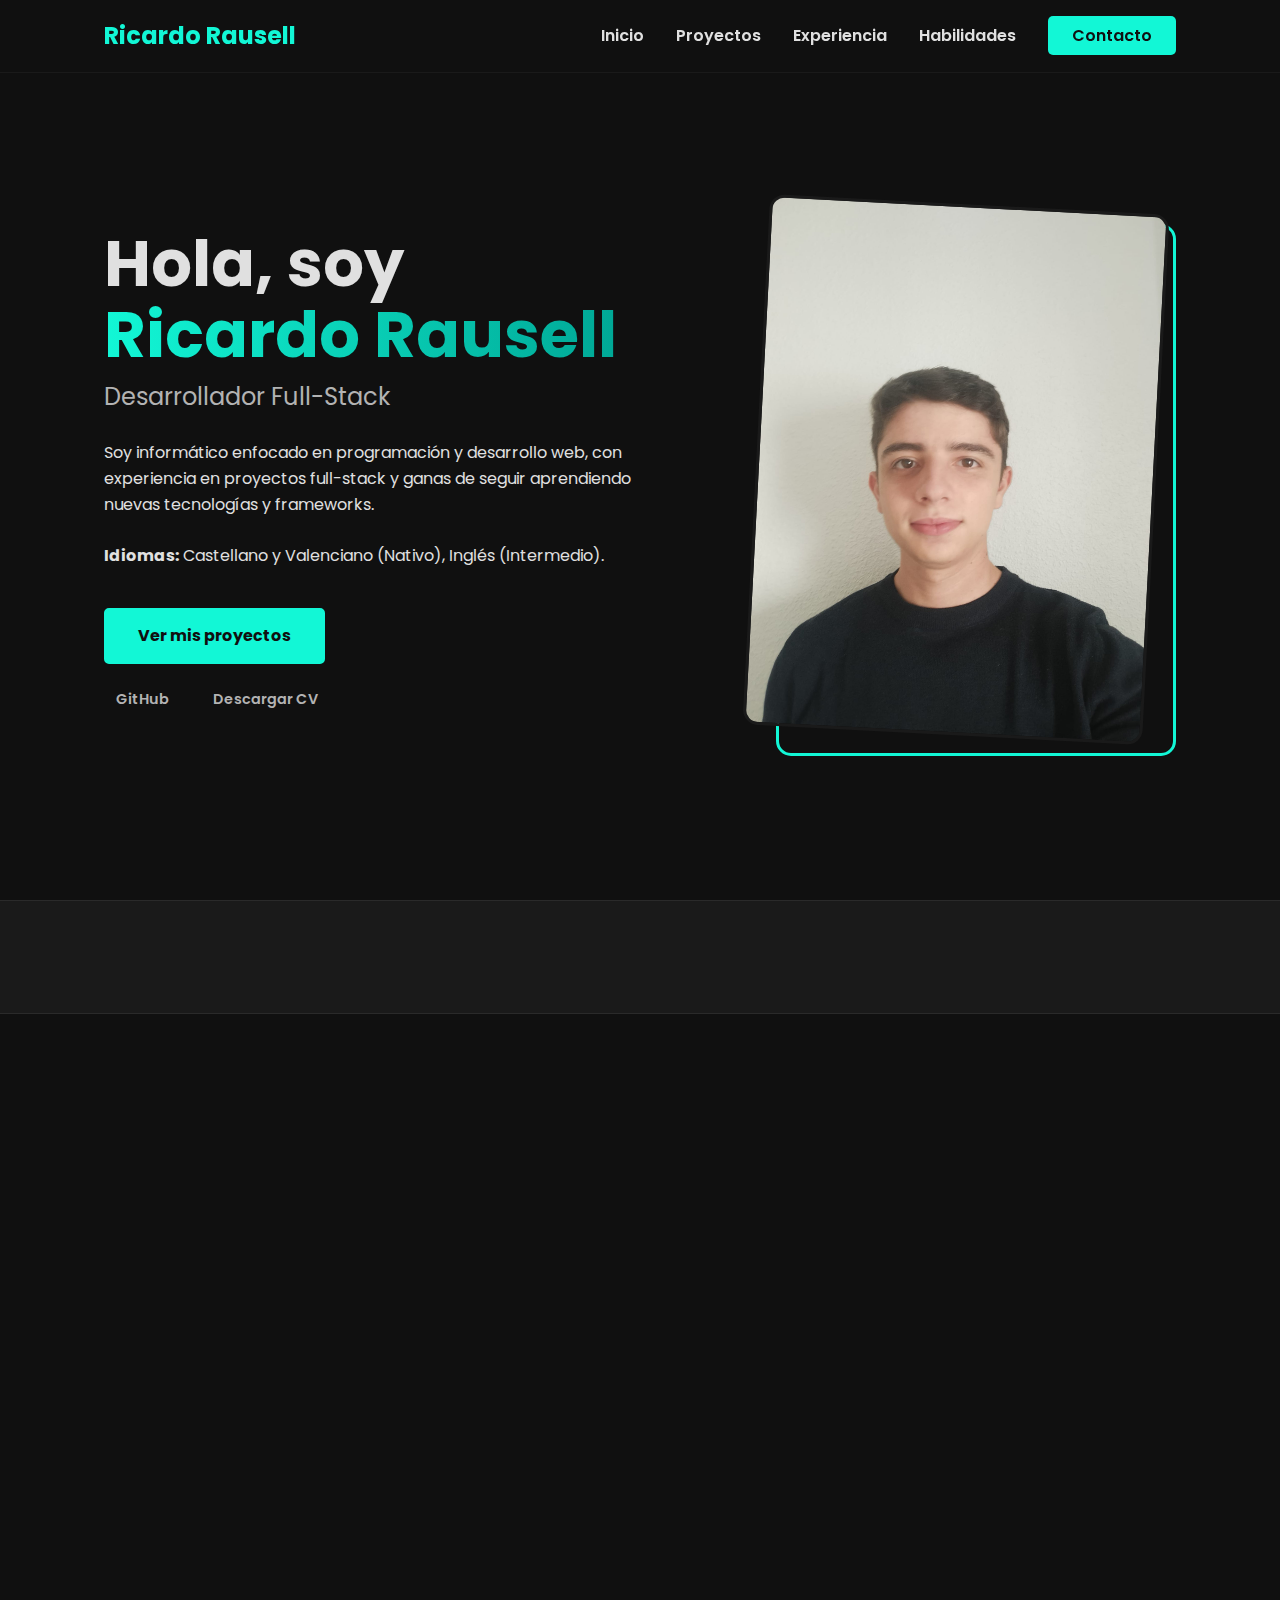
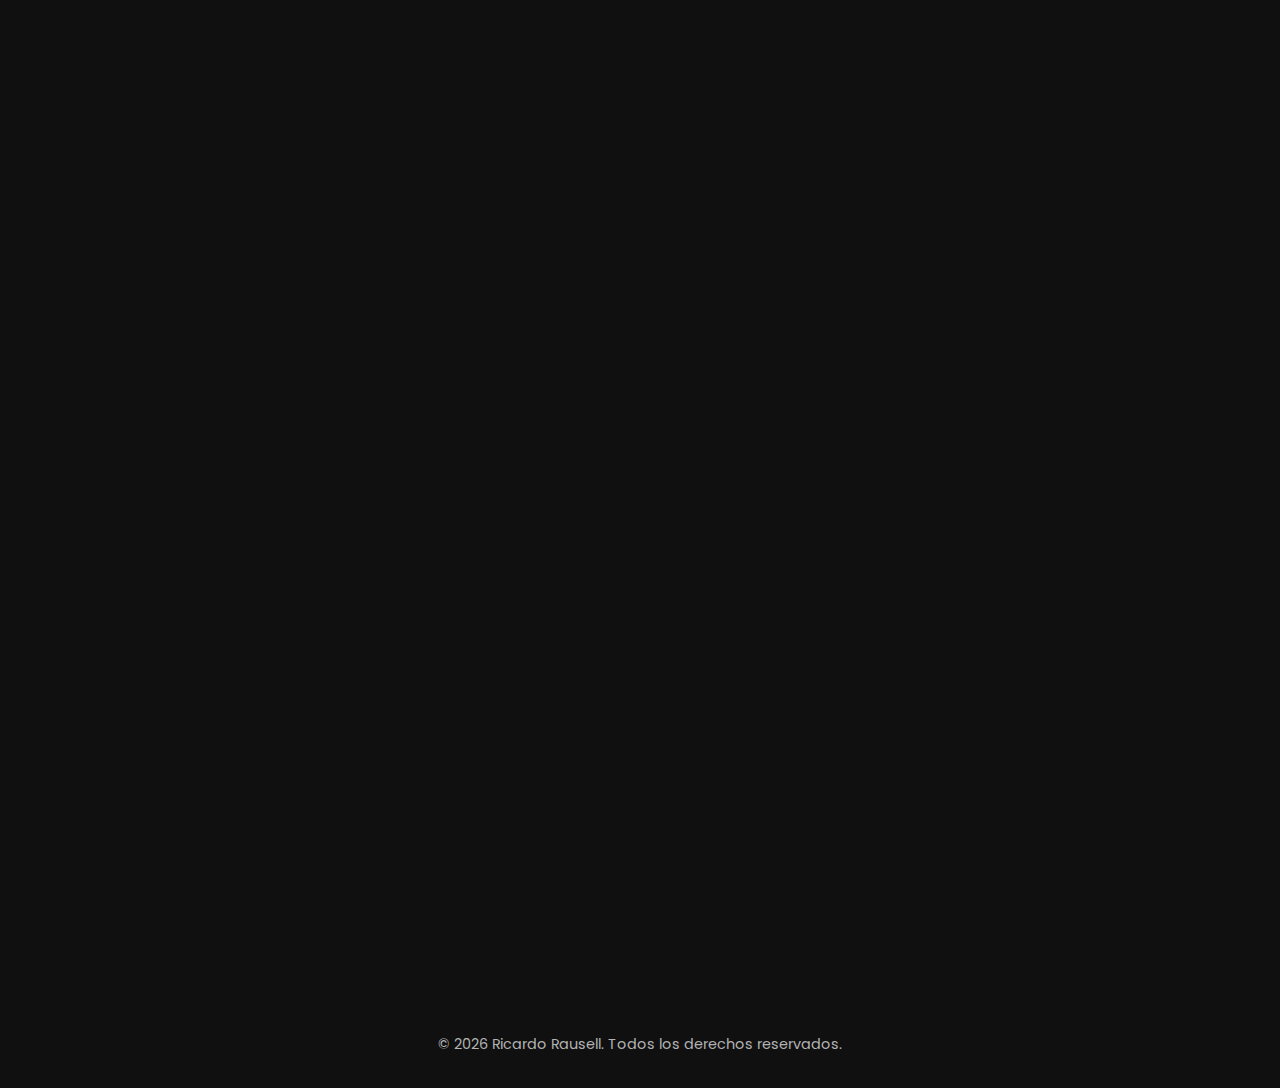
<file: docs/index.html>
<!DOCTYPE html>
<html lang="es">
<head>
    <meta charset="UTF-8">
    <meta name="viewport" content="width=device-width, initial-scale=1.0">
    <title>Ricardo Rausell - Desarrollador Web</title>
    
    <!-- Estilos CSS -->
    <link rel="stylesheet" href="style.css">
    
    <!-- Google Fonts (Poppins) -->
    <link rel="preconnect" href="https://fonts.googleapis.com">
    <link rel="preconnect" href="https://fonts.gstatic.com" crossorigin>
    <link href="https://fonts.googleapis.com/css2?family=Poppins:wght@300;400;600;700&display=swap" rel="stylesheet">
    
    <!-- Font Awesome (para iconos) -->
    <link rel="stylesheet" href="https://cdnjs.cloudflare.com/ajax/libs/font-awesome/6.4.2/css/all.min.css" integrity="sha512-z3gLpd7yknf1YoNbCzqRKc4qyor8gaKU1qmn+CShxbuBusANI9QpRohGBreCFkKxLhei6S9CQXFEbbKuqLg0DA==" crossorigin="anonymous" referrerpolicy="no-referrer" />
</head>
<body>

    <!-- ==================== HEADER / NAVEGACIÓN ==================== -->
    <header class="header">
        <nav class="nav container">
            <a href="#" class="nav-logo">Ricardo Rausell</a>
            <div class="nav-menu">
                <ul class="nav-list">
                    <li class="nav-item"><a href="#inicio" class="nav-link">Inicio</a></li>
                    <li class="nav-item"><a href="#proyectos" class="nav-link">Proyectos</a></li>
                    <li class="nav-item"><a href="#experiencia" class="nav-link">Experiencia</a></li>
                    <li class="nav-item"><a href="#habilidades" class="nav-link">Habilidades</a></li>
                    <li class="nav-item"><a href="#contacto" class="nav-link nav-link-button">Contacto</a></li>
                </ul>
            </div>
            <div class="nav-toggle"><i class="fas fa-bars"></i></div>
        </nav>
    </header>

    <main>
        <!-- ==================== INICIO / SOBRE MÍ (SECCIÓN UNIFICADA) ==================== -->
        <section id="inicio" class="hero-about section">
            <div class="hero-about-container container">
                <!-- Columna de Texto -->
                <div class="hero-about-text">
                    <h1 class="hero-about-title">Hola, soy <span class="hero-about-name">Ricardo Rausell</span></h1>
                    <p class="hero-about-subtitle">Desarrollador Full-Stack</p>
                    <p class="hero-about-description">
                        Soy informático enfocado en programación y desarrollo web, con experiencia en proyectos full-stack y ganas de seguir aprendiendo nuevas tecnologías y frameworks.
                        <br><br>
                        <strong>Idiomas:</strong> Castellano y Valenciano (Nativo), Inglés (Intermedio).
                    </p>
                    
                    <div class="hero-about-actions">
                        <!-- Nivel 1: Botón Principal -->
                        <a href="#proyectos" class="button">Ver mis proyectos</a>

                        <!-- Nivel 2: Enlaces Secundarios -->
                        <div class="hero-about-secondary-actions">
                            <a href="https://github.com/RichiiiRFC" target="_blank" class="secondary-link">
                                <i class="fab fa-github"></i>
                                <span>GitHub</span>
                            </a>
                            <a href="assets/curriculum.pdf" download="CV_Ricardo_Rausell" class="secondary-link">
                                <i class="fas fa-download"></i>
                                <span>Descargar CV</span>
                            </a>
                        </div>
                    </div>
                </div>

                <!-- Columna de Imagen -->
                <div class="hero-about-image">
                    <img src="assets/perfil.jpeg" alt="Foto de Ricardo Rausell">
                </div>
            </div>
        </section>

        <!-- ==================== MARQUESINA DE TECNOLOGÍAS ==================== -->
        <div class="tech-stack-marquee">
            <div class="tech-stack-marquee-content">
                <i class="fab fa-laravel"></i><i class="fab fa-js"></i><i class="fas fa-database"></i><i class="fab fa-unity"></i><i class="fab fa-java"></i><i class="fab fa-php"></i><i class="fab fa-python"></i><i class="fab fa-html5"></i><i class="fab fa-css3-alt"></i><i class="fab fa-bootstrap"></i><i class="fab fa-git-alt"></i>
                <i class="fab fa-laravel"></i><i class="fab fa-js"></i><i class="fas fa-database"></i><i class="fab fa-unity"></i><i class="fab fa-java"></i><i class="fab fa-php"></i><i class="fab fa-python"></i><i class="fab fa-html5"></i><i class="fab fa-css3-alt"></i><i class="fab fa-bootstrap"></i><i class="fab fa-git-alt"></i>
            </div>
        </div>

        <!-- ==================== PROYECTOS ==================== -->
        <section id="proyectos" class="section">
            <h2 class="section-title">Proyectos Destacados</h2>
            <div class="container project-container">
                <!-- Proyecto 1: Fragora -->
                <div class="project-card">
                    <img src="assets/Fragora_p.png" alt="Captura de pantalla de la tienda online Fragora" class="project-img">
                    <div class="project-data">
                        <h3 class="project-title">Fragora - E-commerce de Perfumería</h3>
                        <p class="project-description">
Desarrollo de una tienda online de perfumes árabes con Laravel. Incluye catálogo de productos, sistema de registro e inicio de sesión, carrito de compra, gestión de pedidos y panel de administración para controlar usuarios, productos y ventas.
</p>

                        <div class="project-tags"><span>Laravel</span><span>JavaScript</span><span>MySQL</span></div>
                        <div class="project-links">
                            <!--<a href="https://fragora.eu/" target="_blank" class="project-link">Ver Demo <i class="fas fa-external-link-alt"></i></a>-->
                            <a href="https://github.com/RichiiiRFC/fragora" target="_blank" class="project-link">Código <i class="fab fa-github"></i></a>
                        </div>
                    </div>
                </div>
                <!-- Proyecto 2: SKYFALL RUSH -->
                <div class="project-card">
                    <!-- RECUERDA CAMBIAR ESTA IMAGEN POR UNA DE TU JUEGO -->
                    <img src="assets/skyrush.png" alt="Imagen promocional del juego SKYFALL RUSH" class="project-img">
                    <div class="project-data">
                        <h3 class="project-title">SKYFALL RUSH</h3>
                        <p class="project-description">
Endless runner vertical desarrollado en Unity, donde el jugador debe esquivar espadas y recolectar monedas mientras cae sin fin. El objetivo es sobrevivir el mayor tiempo posible y lograr la máxima puntuación.
</p>

                        <div class="project-tags"><span>Unity</span><span>C#</span></div>
                        <div class="project-links">
                            <!-- RECUERDA CAMBIAR ESTOS ENLACES -->
                            <a href="#" target="_blank" class="project-link">Código <i class="fab fa-github"></i></a>
                        </div>
                    </div>
                </div>
            </div>
        </section>
        
        <!-- ==================== EXPERIENCIA Y EDUCACIÓN ==================== -->
        <section id="experiencia" class="section">
    <h2 class="section-title">Experiencia y Educación</h2>
    <div class="container timeline-container">
        <div class="timeline">
            <h3 class="timeline-title">Experiencia Laboral</h3>

            <div class="timeline-item">
                <h4 class="timeline-item-title">Desarrollador Web (Prácticas)</h4>
                <span class="timeline-item-subtitle">Illusion Studio | Sep 2025 - Ene 2026</span>
                <p class="timeline-item-description">
                    Desarrollo de proyectos web para clientes utilizando PHP (Phalcon), Metronic y JavaScript.
                    Implementación de backend y frontend, incluyendo APIs para integración con aplicaciones móviles.
                </p>
            </div>

            <div class="timeline-item">
                <h4 class="timeline-item-title">Desarrollador Web (Prácticas)</h4>
                <span class="timeline-item-subtitle">Sagajean | Mar 2024 - Jun 2024</span>
                <p class="timeline-item-description">
                    Desarrollo de aplicaciones web utilizando PHP y jQuery.
                </p>
            </div>

            <div class="timeline-item">
                <h4 class="timeline-item-title">Gestor Web (Prácticas)</h4>
                <span class="timeline-item-subtitle">Siscopel | Mar 2022 - Jun 2022</span>
                <p class="timeline-item-description">
                    Diseño gráfico y creación de banners y logos.
                    Gestión y actualización de contenido web.
                </p>
            </div>
        </div>

        <div class="timeline">
            <h3 class="timeline-title">Datos Académicos</h3>

            <div class="timeline-item">
                <h4 class="timeline-item-title">CFGS Desarrollo de Aplicaciones Multiplataforma</h4>
                <span class="timeline-item-subtitle">IES Salvador Gadea | 2024 - Actualidad</span>
            </div>

            <div class="timeline-item">
                <h4 class="timeline-item-title">CFGS Desarrollo de Aplicaciones Web</h4>
                <span class="timeline-item-subtitle">IES Salvador Gadea | 2022 - 2024</span>
            </div>

            <div class="timeline-item">
                <h4 class="timeline-item-title">CFGM Sistemas Microinformáticos y Redes</h4>
                <span class="timeline-item-subtitle">IES Salvador Gadea | 2020 - 2022</span>
            </div>

            <div class="timeline-item">
                <h4 class="timeline-item-title">Educación Secundaria Obligatoria</h4>
                <span class="timeline-item-subtitle">IES Ramón Muntaner | 2015 - 2020</span>
            </div>
        </div>
    </div>
</section>


        <!-- ==================== HABILIDADES ==================== -->
        <section id="habilidades" class="section">
    <h2 class="section-title">Habilidades Técnicas</h2>
    <div class="container skills-container">

        <div class="skills-category">
            <h3>Lenguajes</h3>
            <div class="skills-list">
                <span><i class="fab fa-java"></i> Java</span>
                <span><i class="fab fa-js"></i> JavaScript</span>
                <span><i class="fab fa-php"></i> PHP</span>
                <span><i class="fab fa-python"></i> Python</span>
                <span><i class="fab fa-android"></i> Kotlin</span>
                <span><i class="fas fa-code"></i> Dart</span>
                <span><i class="fab fa-unity"></i> C# (Unity)</span>
            </div>
        </div>

        <div class="skills-category">
            <h3>Web / Frameworks</h3>
            <div class="skills-list">
                <span><i class="fab fa-html5"></i> HTML</span>
                <span><i class="fab fa-css3-alt"></i> CSS</span>
                <span><i class="fab fa-bootstrap"></i> Bootstrap</span>
                <span><i class="fas fa-layer-group"></i> Metronic</span>
                <span><i class="fab fa-js"></i> jQuery</span>
                <span><i class="fab fa-react"></i> React</span>
                <span><i class="fas fa-mobile-alt"></i> Flutter</span>
                <span><i class="fab fa-php"></i> PHP (MVC, Phalcon, Laravel, Symfony)</span>
            </div>
        </div>

        <div class="skills-category">
            <h3>Bases de Datos</h3>
            <div class="skills-list">
                <span><i class="fas fa-database"></i> MySQL</span>
                <span><i class="fas fa-database"></i> SQL</span>
                <span><i class="fas fa-database"></i> phpMyAdmin</span>
            </div>
        </div>

        <div class="skills-category">
            <h3>Herramientas y Entornos</h3>
            <div class="skills-list">
                <span><i class="fab fa-git-alt"></i> Git / GitHub</span>
                <span><i class="fab fa-bitbucket"></i> Bitbucket</span>
                <span><i class="fas fa-code"></i> Visual Studio</span>
                <span><i class="fas fa-code"></i> JetBrains IDEs</span>
                <span><i class="fab fa-docker"></i> Docker</span>
                <span><i class="fas fa-cogs"></i> Odoo</span>
                <span><i class="fab fa-unity"></i> Unity</span>
            </div>
        </div>

        <div class="skills-category">
            <h3>Sistemas</h3>
            <div class="skills-list">
                <span><i class="fab fa-windows"></i> Windows</span>
                <span><i class="fab fa-linux"></i> Linux</span>
                <span><i class="fas fa-network-wired"></i> Redes</span>
                <span><i class="fas fa-desktop"></i> Hardware / Software</span>
            </div>
        </div>

    </div>
</section>

        <!-- ==================== CONTACTO ==================== -->
        <section id="contacto" class="section contact-section">
            <div class="container">
                <h2 class="section-title">Contacto</h2>
                <p class="contact-description">Actualmente tengo disponibilidad total y estoy abierto a nuevas oportunidades laborales. Si tienes un proyecto en mente o quieres conectar, ¡no dudes en contactarme!</p>
                <a href="mailto:ricardoinfo6@gmail.com" class="button">Envíame un correo <i class="fas fa-paper-plane"></i></a>
            </div>
        </section>
    </main>

    <!-- ==================== FOOTER ==================== -->
    <footer class="footer">
        <div class="container footer-container">
            <p class="footer-copy">© 2026 Ricardo Rausell. Todos los derechos reservados.</p>
        </div>
    </footer>
    
    <script src="script.js"></script>
</body>
</html>
</file>
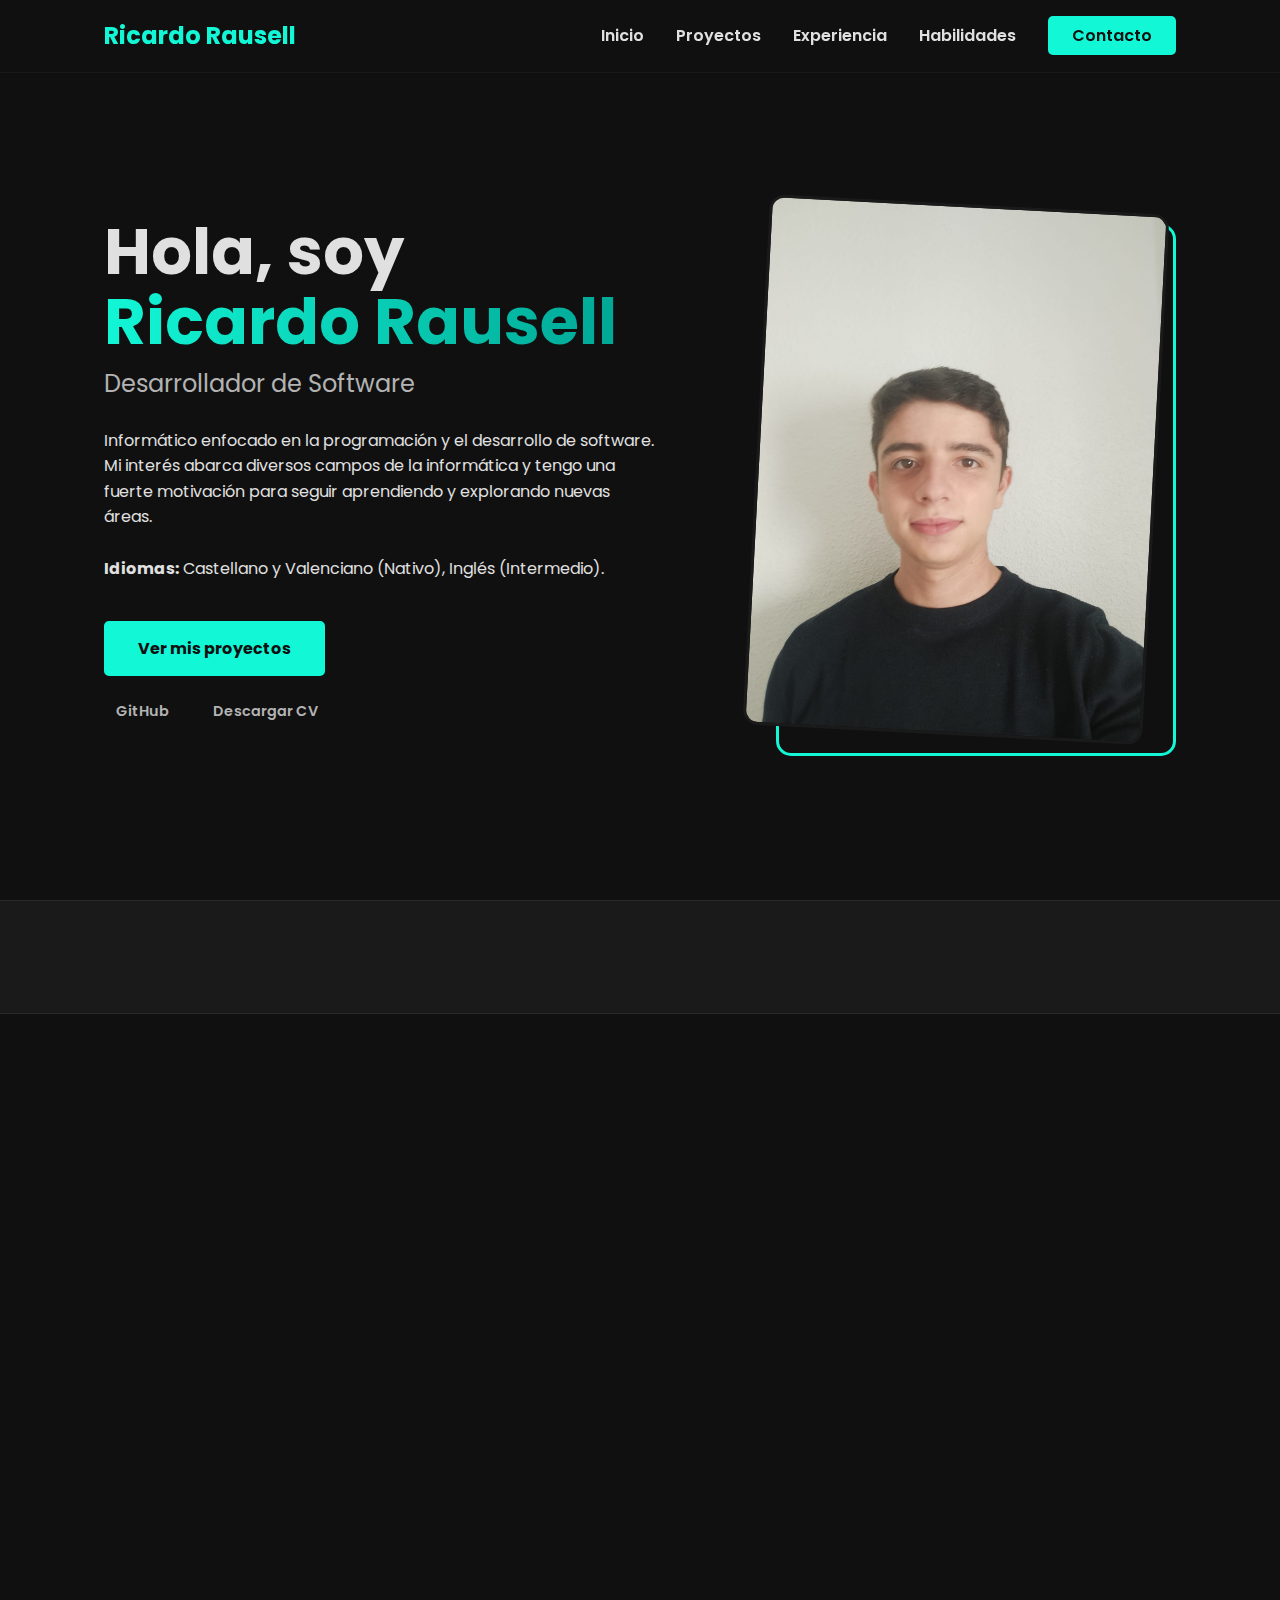
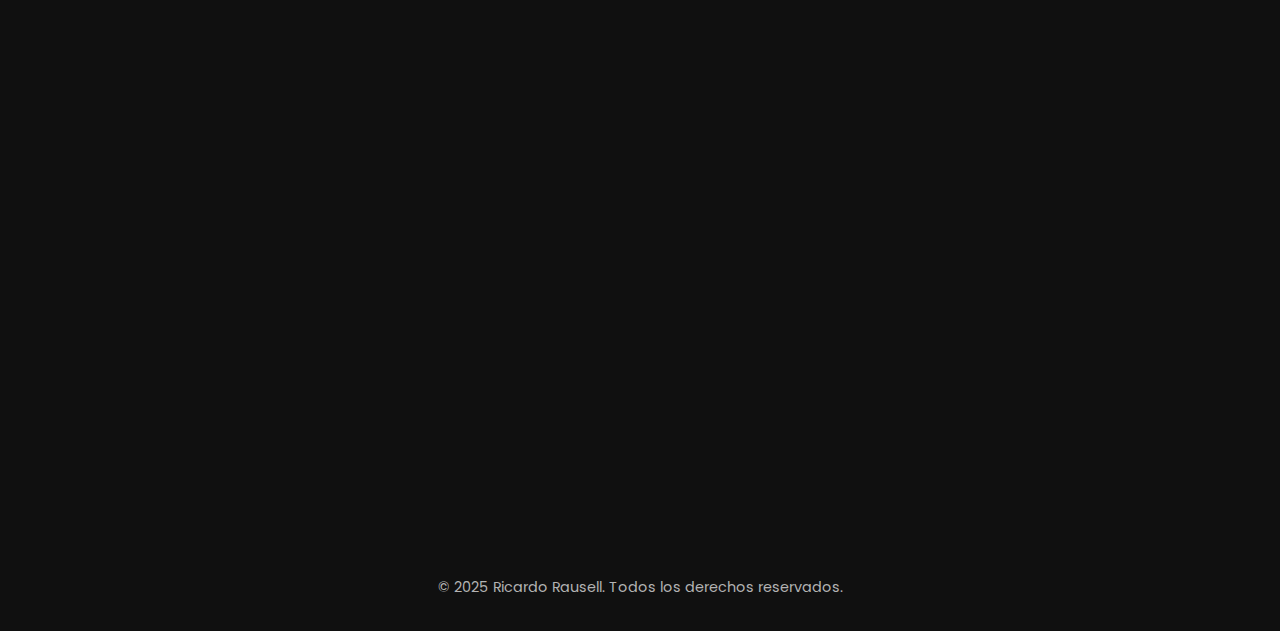
<file: portfolio/index.html>
<!DOCTYPE html>
<html lang="es">
<head>
    <meta charset="UTF-8">
    <meta name="viewport" content="width=device-width, initial-scale=1.0">
    <title>Ricardo Rausell - Desarrollador Web</title>
    
    <!-- Estilos CSS -->
    <link rel="stylesheet" href="style.css">
    
    <!-- Google Fonts (Poppins) -->
    <link rel="preconnect" href="https://fonts.googleapis.com">
    <link rel="preconnect" href="https://fonts.gstatic.com" crossorigin>
    <link href="https://fonts.googleapis.com/css2?family=Poppins:wght@300;400;600;700&display=swap" rel="stylesheet">
    
    <!-- Font Awesome (para iconos) -->
    <link rel="stylesheet" href="https://cdnjs.cloudflare.com/ajax/libs/font-awesome/6.4.2/css/all.min.css" integrity="sha512-z3gLpd7yknf1YoNbCzqRKc4qyor8gaKU1qmn+CShxbuBusANI9QpRohGBreCFkKxLhei6S9CQXFEbbKuqLg0DA==" crossorigin="anonymous" referrerpolicy="no-referrer" />
</head>
<body>

    <!-- ==================== HEADER / NAVEGACIÓN ==================== -->
    <header class="header">
        <nav class="nav container">
            <a href="#" class="nav-logo">Ricardo Rausell</a>
            <div class="nav-menu">
                <ul class="nav-list">
                    <li class="nav-item"><a href="#inicio" class="nav-link">Inicio</a></li>
                    <li class="nav-item"><a href="#proyectos" class="nav-link">Proyectos</a></li>
                    <li class="nav-item"><a href="#experiencia" class="nav-link">Experiencia</a></li>
                    <li class="nav-item"><a href="#habilidades" class="nav-link">Habilidades</a></li>
                    <li class="nav-item"><a href="#contacto" class="nav-link nav-link-button">Contacto</a></li>
                </ul>
            </div>
            <div class="nav-toggle"><i class="fas fa-bars"></i></div>
        </nav>
    </header>

    <main>
        <!-- ==================== INICIO / SOBRE MÍ (SECCIÓN UNIFICADA) ==================== -->
        <section id="inicio" class="hero-about section">
            <div class="hero-about-container container">
                <!-- Columna de Texto -->
                <div class="hero-about-text">
                    <h1 class="hero-about-title">Hola, soy <span class="hero-about-name">Ricardo Rausell</span></h1>
                    <p class="hero-about-subtitle">Desarrollador de Software</p>
                    <p class="hero-about-description">
                        Informático enfocado en la programación y el desarrollo de software. Mi interés abarca diversos campos de la informática y tengo una fuerte motivación para seguir aprendiendo y explorando nuevas áreas.
                        <br><br>
                        <strong>Idiomas:</strong> Castellano y Valenciano (Nativo), Inglés (Intermedio).
                    </p>
                    
                    <div class="hero-about-actions">
                        <!-- Nivel 1: Botón Principal -->
                        <a href="#proyectos" class="button">Ver mis proyectos</a>

                        <!-- Nivel 2: Enlaces Secundarios -->
                        <div class="hero-about-secondary-actions">
                            <a href="https://github.com/RichiiiRFC" target="_blank" class="secondary-link">
                                <i class="fab fa-github"></i>
                                <span>GitHub</span>
                            </a>
                            <a href="assets/curriculum.pdf" download="CV_Ricardo_Rausell" class="secondary-link">
                                <i class="fas fa-download"></i>
                                <span>Descargar CV</span>
                            </a>
                        </div>
                    </div>
                </div>

                <!-- Columna de Imagen -->
                <div class="hero-about-image">
                    <img src="assets/perfil.jpeg" alt="Foto de Ricardo Rausell">
                </div>
            </div>
        </section>

        <!-- ==================== MARQUESINA DE TECNOLOGÍAS ==================== -->
        <div class="tech-stack-marquee">
            <div class="tech-stack-marquee-content">
                <i class="fab fa-laravel"></i><i class="fab fa-js"></i><i class="fas fa-database"></i><i class="fab fa-unity"></i><i class="fab fa-java"></i><i class="fab fa-php"></i><i class="fab fa-python"></i><i class="fab fa-html5"></i><i class="fab fa-css3-alt"></i><i class="fab fa-bootstrap"></i><i class="fab fa-git-alt"></i>
                <i class="fab fa-laravel"></i><i class="fab fa-js"></i><i class="fas fa-database"></i><i class="fab fa-unity"></i><i class="fab fa-java"></i><i class="fab fa-php"></i><i class="fab fa-python"></i><i class="fab fa-html5"></i><i class="fab fa-css3-alt"></i><i class="fab fa-bootstrap"></i><i class="fab fa-git-alt"></i>
            </div>
        </div>

        <!-- ==================== PROYECTOS ==================== -->
        <section id="proyectos" class="section">
            <h2 class="section-title">Proyectos Destacados</h2>
            <div class="container project-container">
                <!-- Proyecto 1: Fragora -->
                <div class="project-card">
                    <img src="assets/Fragora_p.png" alt="Captura de pantalla de la tienda online Fragora" class="project-img">
                    <div class="project-data">
                        <h3 class="project-title">Fragora - E-commerce de Perfumería</h3>
                        <p class="project-description">
Desarrollo de una tienda online de perfumes árabes con Laravel. Incluye catálogo de productos, sistema de registro e inicio de sesión, carrito de compra, gestión de pedidos y panel de administración para controlar usuarios, productos y ventas.
</p>

                        <div class="project-tags"><span>Laravel</span><span>JavaScript</span><span>MySQL</span></div>
                        <div class="project-links">
                            <a href="http://fragora.eu/" target="_blank" class="project-link">Ver Demo <i class="fas fa-external-link-alt"></i></a>
                            <a href="https://github.com/RichiiiRFC/fragora" target="_blank" class="project-link">Código <i class="fab fa-github"></i></a>
                        </div>
                    </div>
                </div>
                <!-- Proyecto 2: SKYFALL RUSH -->
                <div class="project-card">
                    <!-- RECUERDA CAMBIAR ESTA IMAGEN POR UNA DE TU JUEGO -->
                    <img src="assets/skyrush.png" alt="Imagen promocional del juego SKYFALL RUSH" class="project-img">
                    <div class="project-data">
                        <h3 class="project-title">SKYFALL RUSH</h3>
                        <p class="project-description">
Endless runner vertical desarrollado en Unity, donde el jugador debe esquivar espadas y recolectar monedas mientras cae sin fin. El objetivo es sobrevivir el mayor tiempo posible y lograr la máxima puntuación.
</p>

                        <div class="project-tags"><span>Unity</span><span>C#</span></div>
                        <div class="project-links">
                            <!-- RECUERDA CAMBIAR ESTOS ENLACES -->
                            <a href="#" target="_blank" class="project-link">Código <i class="fab fa-github"></i></a>
                        </div>
                    </div>
                </div>
            </div>
        </section>
        
        <!-- ==================== EXPERIENCIA Y EDUCACIÓN ==================== -->
        <section id="experiencia" class="section">
            <h2 class="section-title">Experiencia y Educación</h2>
            <div class="container timeline-container">
                <div class="timeline">
                    <h3 class="timeline-title">Experiencia Laboral</h3>

                    <div class="timeline-item">
                        <h4 class="timeline-item-title">Desarrollador Web (Prácticas)</h4>
                        <span class="timeline-item-subtitle">Sagajean | Marzo 2024 - Junio 2024</span>
                        <p class="timeline-item-description">
                            Desarrollo de una página web con PHP y jQuery. 
                            Herramientas: Visual Studio, phpMyAdmin.
                        </p>
                    </div>

                    <div class="timeline-item">
                        <h4 class="timeline-item-title">Gestor Web (Prácticas)</h4>
                        <span class="timeline-item-subtitle">Siscopel | Marzo 2022 - Junio 2022</span>
                        <p class="timeline-item-description">
                            Diseño gráfico, creación de banners/logos y gestión de contenido. 
                            Herramientas: Adobe Photoshop, Prestashop, Canva, Microsoft Access.
                        </p>
                    </div>
                </div>
                <div class="timeline">
                    <h3 class="timeline-title">Datos Académicos</h3>
                    <div class="timeline-item">
                        <h4 class="timeline-item-title">CFGS Desarrollo de Aplicaciones Multiplataforma</h4>
                        <span class="timeline-item-subtitle">IES Salvador Gadea | 2024 - Actualidad</span>
                    </div>
                    <div class="timeline-item">
                        <h4 class="timeline-item-title">CFGS Desarrollo de Aplicaciones Web</h4>
                        <span class="timeline-item-subtitle">IES Salvador Gadea | 2022 - 2024</span>
                    </div>
                    <div class="timeline-item">
                        <h4 class="timeline-item-title">CFGM Sistemas Microinformáticos y Redes</h4>
                        <span class="timeline-item-subtitle">IES Salvador Gadea | 2020 - 2022</span>
                    </div>
                     <div class="timeline-item">
                        <h4 class="timeline-item-title">Educación Secundaria Obligatoria</h4>
                        <span class="timeline-item-subtitle">IES Ramón Muntaner | 2015-2020</span>
                    </div>
                </div>
            </div>
        </section>

        <!-- ==================== HABILIDADES ==================== -->
        <section id="habilidades" class="section">
            <h2 class="section-title">Habilidades Técnicas</h2>
            <div class="container skills-container">
                <div class="skills-category">
                    <h3>Lenguajes</h3>
                    <div class="skills-list">
                        <span><i class="fab fa-java"></i> Java</span><span><i class="fab fa-js"></i> JavaScript</span><span><i class="fab fa-php"></i> PHP</span><span><i class="fab fa-python"></i> Python</span><span><i class="fab fa-android"></i> Kotlin</span><span><i class="fab fa-unity"></i> C# (Unity)</span>
                    </div>
                </div>
                <div class="skills-category">
                    <h3>Web y BBDD</h3>
                    <div class="skills-list">
                        <span><i class="fab fa-html5"></i> HTML</span><span><i class="fab fa-css3-alt"></i> CSS</span><span><i class="fab fa-bootstrap"></i> Bootstrap</span><span><i class="fab fa-js"></i> jQuery</span><span><i class="fab fa-wordpress"></i> CMS</span><span><i class="fas fa-database"></i> MySQL</span>
                    </div>
                </div>
                <div class="skills-category">
                    <h3>Herramientas y Entornos</h3>
                    <div class="skills-list">
                        <span><i class="fab fa-git-alt"></i> Git/GitHub</span><span><i class="fab fa-docker"></i> Docker</span><span><i class="fab fa-windows"></i> Windows/Linux</span><span><i class="fas fa-code"></i> Visual Studio</span><span><i class="fas fa-palette"></i> Photoshop/Canva</span><span><i class="fas fa-network-wired"></i> Redes</span>
                    </div>
                </div>
            </div>
        </section>

        <!-- ==================== CONTACTO ==================== -->
        <section id="contacto" class="section contact-section">
            <div class="container">
                <h2 class="section-title">Contacto</h2>
                <p class="contact-description">Actualmente tengo disponibilidad total y estoy abierto a nuevas oportunidades laborales. Si tienes un proyecto en mente o quieres conectar, ¡no dudes en contactarme!</p>
                <a href="mailto:ricardoinfo6@gmail.com" class="button">Envíame un correo <i class="fas fa-paper-plane"></i></a>
            </div>
        </section>
    </main>

    <!-- ==================== FOOTER ==================== -->
    <footer class="footer">
        <div class="container footer-container">
            <p class="footer-copy">© 2025 Ricardo Rausell. Todos los derechos reservados.</p>
        </div>
    </footer>
    
    <script src="script.js"></script>
</body>
</html>
</file>
<file: docs/style.css>
/*
 *  PORTFOLIO DE DESARROLLADOR WEB
 *  ---------------------------------
 *  Autor: Ricardo Rausell
 *  Versión: 4.3 (Habilidades V3 - Tarjetas Compactas)
 *
 *  NOTAS:
 *  - Estilos formateados para máxima legibilidad.
 *  - Nomenclatura de clases con guion simple (ej. 'nav-logo').
*/

/* ============================================= */
/*      1. VARIABLES Y ESTILOS GLOBALES          */
/* ============================================= */
:root {
    --color-primary: #12F7D6;
    --color-primary-dark: #00A896;
    --color-bg: #101010; 
    --color-bg-secondary: #1a1a1a;
    --color-text: #e0e0e0;
    --color-text-secondary: #b3b3b3;
    --font-family: 'Poppins', sans-serif;
    --container-width: 1120px;
}

/* Reset básico y estilos base del body */
* {
    margin: 0;
    padding: 0;
    box-sizing: border-box;
    scroll-behavior: smooth;
}

body {
    font-family: var(--font-family);
    background-color: var(--color-bg);
    color: var(--color-text);
    line-height: 1.6;
}

a {
    text-decoration: none;
    color: var(--color-primary);
    transition: color 0.4s ease;
}

a:hover {
    color: var(--color-primary-dark);
}

ul {
    list-style: none;
}

img {
    max-width: 100%;
    height: auto;
    display: block;
}

/* ============================================= */
/*      2. CLASES DE AYUDA Y ESTILOS REUTILIZABLES */
/* ============================================= */
.container {
    max-width: var(--container-width);
    margin-left: auto;
    margin-right: auto;
    padding-left: 1.5rem;
    padding-right: 1.5rem;
}

.section {
    padding-top: 6rem;
    padding-bottom: 2rem;
}

.section-title {
    font-size: 2.5rem;
    text-align: center;
    margin-bottom: 3rem;
    font-weight: 700;
    background: linear-gradient(90deg, var(--color-primary), var(--color-primary-dark));
    -webkit-background-clip: text;
    background-clip: text;
    color: transparent;
}

.button {
    display: inline-flex;
    align-items: center;
    gap: 0.5rem;
    background-color: var(--color-primary);
    color: #101010;
    padding: 0.8rem 2rem;
    border-radius: 5px;
    font-weight: 700;
    border: 2px solid var(--color-primary);
    transition: background-color 0.4s ease, color 0.4s ease, transform 0.4s ease, border-color 0.4s ease;
}

.button:hover {
    background-color: transparent;
    color: var(--color-primary);
    transform: translateY(-3px);
}

.button-outline {
    background-color: transparent;
    color: var(--color-primary);
}

.button-outline:hover {
    background-color: var(--color-primary);
    color: #101010;
}

/* ============================================= */
/*          3. HEADER Y NAVEGACIÓN               */
/* ============================================= */
.header {
    width: 100%;
    background-color: rgba(16, 16, 16, 0.8);
    backdrop-filter: blur(10px);
    position: fixed;
    top: 0;
    left: 0;
    z-index: 100;
    border-bottom: 1px solid var(--color-bg-secondary);
}

.nav {
    height: 4.5rem;
    display: flex;
    justify-content: space-between;
    align-items: center;
}

.nav-logo {
    font-weight: 700;
    font-size: 1.5rem;
}

.nav-list {
    display: flex;
    gap: 2rem;
}

.nav-link {
    color: var(--color-text);
    font-weight: 600;
    position: relative;
    padding-bottom: 0.5rem;
}

.nav-link::after {
    content: '';
    position: absolute;
    bottom: 0;
    left: 0;
    width: 0;
    height: 2px;
    background-color: var(--color-primary);
    transition: width 0.4s ease;
}

.nav-link:hover::after {
    width: 100%;
}

.nav-link-button {
    background-color: var(--color-primary);
    color: #101010;
    padding: 0.5rem 1.5rem;
    border-radius: 5px;
}

.nav-link-button:hover {
    color: #101010;
    background-color: var(--color-primary-dark);
}

.nav-link-button::after {
    display: none;
}

.nav-toggle {
    display: none;
    font-size: 1.5rem;
    cursor: pointer;
}

/* ============================================= */
/*    4. INICIO / SOBRE MÍ (SECCIÓN UNIFICADA)   */
/* ============================================= */
.hero-about {
    min-height: 100vh;
    display: flex;
    align-items: center;
    padding-top: 4.5rem;
}

.hero-about-container {
    display: grid;
    grid-template-columns: 1fr 0.8fr;
    align-items: center;
    gap: 5rem;
}

.hero-about-text {
    animation: fadeIn 1.5s ease-in-out;
}

.hero-about-title {
    font-size: 4rem;
    line-height: 1.1;
    margin-bottom: 0.5rem;
}

.hero-about-name {
    background: linear-gradient(90deg, var(--color-primary), var(--color-primary-dark));
    -webkit-background-clip: text;
    background-clip: text;
    color: transparent;
}

.hero-about-subtitle {
    font-size: 1.5rem;
    font-weight: 400;
    color: var(--color-text-secondary);
    margin-bottom: 1.5rem;
}

.hero-about-description {
    max-width: 550px;
    margin-bottom: 2.5rem;
}

.hero-about-actions {
    display: flex;
    flex-direction: column;
    align-items: flex-start;
    gap: 1.5rem;
}

.hero-about-secondary-actions {
    display: flex;
    align-items: center;
    gap: 2rem;
}

.secondary-link {
    display: inline-flex;
    align-items: center;
    gap: 0.75rem;
    color: var(--color-text-secondary);
    font-weight: 600;
    font-size: 0.9rem;
    transition: color 0.3s ease;
}

.secondary-link:hover {
    color: var(--color-primary);
}

.secondary-link i {
    font-size: 1.2rem;
}

.hero-about-image {
    position: relative;
    max-width: 400px;
    justify-self: center;
    animation: fadeIn 1.5s ease-in-out 0.3s;
    animation-fill-mode: both;
}

.hero-about-image img {
    border-radius: 15px;
    border: 3px solid var(--color-bg-secondary);
    transform: rotate(3deg);
    transition: transform 0.4s ease;
}

.hero-about-image:hover img {
    transform: rotate(0deg);
}

.hero-about-image::after {
    content: '';
    position: absolute;
    top: 20px;
    left: 20px;
    right: -20px;
    bottom: -20px;
    border: 3px solid var(--color-primary);
    border-radius: 15px;
    z-index: -1;
    transition: all 0.4s ease;
}

.hero-about-image:hover::after {
    top: 10px;
    left: 10px;
    right: -10px;
    bottom: -10px;
}

/* ============================================= */
/*          5. MARQUESINA DE TECNOLOGÍAS         */
/* ============================================= */
.tech-stack-marquee {
    width: 100%;
    padding: 1.5rem 0;
    background-color: var(--color-bg-secondary);
    overflow: hidden;
    white-space: nowrap;
    border-top: 1px solid #2a2a2a;
    border-bottom: 1px solid #2a2a2a;
}

.tech-stack-marquee-content {
    display: inline-block;
    animation: scroll-left 25s linear infinite;
}

.tech-stack-marquee-content i {
    font-size: 2.5rem;
    margin: 0 2rem;
    color: var(--color-text-secondary);
    transition: color 0.4s ease, transform 0.4s ease;
}

.tech-stack-marquee-content i:hover {
    color: var(--color-primary);
    transform: scale(1.2);
}

/* ============================================= */
/*          6. SECCIÓN PROYECTOS                 */
/* ============================================= */
.project-container {
    display: grid;
    grid-template-columns: repeat(auto-fit, minmax(350px, 1fr));
    gap: 2rem;
}

.project-card {
    border-radius: 15px;
    overflow: hidden;
    border: 1px solid rgba(255, 255, 255, 0.1);
    background: rgba(34, 34, 34, 0.6);
    backdrop-filter: blur(10px);
    -webkit-backdrop-filter: blur(10px);
    transition: transform 0.4s ease, border-color 0.4s ease, box-shadow 0.4s ease;
    display: flex;
    flex-direction: column;
}

.project-card:hover {
    transform: translateY(-10px);
    border-color: var(--color-primary);
    box-shadow: 0 10px 30px rgba(0,0,0,0.3);
}

.project-img {
    width: 100%;
    object-fit: cover;
}

.project-data {
    padding: 1.5rem;
    display: flex;
    flex-direction: column;
    flex-grow: 1;
}

.project-title {
    font-size: 1.5rem;
    margin-bottom: 0.5rem;
}

.project-description {
    color: var(--color-text-secondary);
    margin-bottom: 1rem;
    flex-grow: 1;
}

.project-tags {
    display: flex;
    flex-wrap: wrap;
    gap: 0.5rem;
    margin-bottom: 1.5rem;
}

.project-tags span {
    background-color: var(--color-bg);
    padding: 0.25rem 0.75rem;
    border-radius: 15px;
    font-size: 0.8rem;
    font-weight: 600;
}

.project-links {
    display: flex;
    gap: 1.5rem;
    margin-top: auto;
}

.project-link {
    font-weight: 600;
}

.project-link i {
    margin-left: 0.3rem;
}

/* ============================================= */
/*   7. SECCIÓN EXPERIENCIA Y EDUCACIÓN (Timeline) */
/* ============================================= */
.timeline-container {
    display: grid;
    grid-template-columns: 1fr 1fr;
    gap: 5rem;
}

.timeline-title {
    font-size: 1.5rem;
    margin-bottom: 2rem;
    padding-bottom: 0.5rem;
    border-bottom: 2px solid var(--color-primary);
    display: inline-block;
}

.timeline-item {
    position: relative;
    padding-left: 2.5rem;
    padding-bottom: 2.5rem;
    border-left: 2px solid var(--color-bg-secondary);
}

.timeline-item:last-child {
    padding-bottom: 0;
}

.timeline-item::before {
    content: '';
    position: absolute;
    width: 16px;
    height: 16px;
    border-radius: 50%;
    background-color: var(--color-bg);
    border: 3px solid var(--color-primary);
    left: -9px;
    top: 0;
}

.timeline-item-title {
    font-size: 1.2rem;
    margin-bottom: 0.25rem;
}

.timeline-item-subtitle {
    display: block;
    color: var(--color-text-secondary);
    margin-bottom: 0.75rem;
}

.timeline-item-description {
    color: var(--color-text-secondary);
}

/* ============================================= */
/*  8. SECCIÓN HABILIDADES (TARJETAS MODERNAS)   */
/* ============================================= */
.skills-container {
    display: grid;
    grid-template-columns: repeat(auto-fit, minmax(320px, 1fr));
    gap: 2rem;
}

/* La tarjeta de categoría */
.skills-category {
    background-color: var(--color-bg-secondary);
    padding: 2rem;
    border-radius: 10px;
    border: 1px solid #2a2a2a; /* Borde sutil por defecto */
    transition: transform 0.3s ease, border-color 0.3s ease, box-shadow 0.3s ease;
}

.skills-category:hover {
    transform: translateY(-8px); /* Efecto de elevación más pronunciado */
    border-color: var(--color-primary);
    box-shadow: 0 8px 25px rgba(18, 247, 214, 0.1); /* Sombra de color turquesa */
}

/* Título de la categoría */
.skills-category h3 {
    display: flex;
    align-items: center;
    gap: 0.75rem;
    font-size: 1.25rem;
    font-weight: 600;
    color: var(--color-text);
    margin-bottom: 1.5rem;
    padding-bottom: 1rem;
    border-bottom: 1px solid #333; /* Línea separadora */
}

/* Icono del título (simulado) */
.skills-category h3::before {
    content: '›'; /* Usamos un carácter como icono para un look tech */
    font-family: monospace;
    font-size: 1.5rem;
    color: var(--color-primary);
    line-height: 1;
}

/* Lista de habilidades */
.skills-list {
    display: flex;
    flex-wrap: wrap;
    gap: 0.75rem; /* Espaciado más compacto */
}

/* Píldora de habilidad individual */
.skills-list span {
    background-color: var(--color-bg);
    padding: 0.4rem 0.9rem;
    border-radius: 5px;
    font-size: 0.9rem;
    font-weight: 500;
    color: var(--color-text-secondary);
    display: inline-flex;
    align-items: center;
    gap: 0.5rem;
    transition: color 0.3s ease, background-color 0.3s ease;
}

.skills-list span:hover {
    background-color: var(--color-primary);
    color: var(--color-bg);
}

/* Icono dentro de la píldora */
.skills-list i {
    color: var(--color-primary-dark);
    transition: color 0.3s ease;
}

.skills-list span:hover i {
    color: var(--color-bg);
}


/* ============================================= */
/*          9. SECCIÓN CONTACTO (CENTRADA)      */
/* ============================================= */
.contact-section {
    background-color: var(--color-bg-secondary);
    padding: 6rem 0;
}

.contact-section .container {
    display: flex;
    flex-direction: column;
    align-items: center;
    justify-content: center;
    text-align: center;
}

.contact-description {
    max-width: 600px;
    margin: 0 auto 2.5rem;
    color: var(--color-text-secondary);
    font-size: 1.1rem;
}

/* ============================================= */
/*          10. FOOTER (PIE DE PÁGINA)           */
/* ============================================= */
.footer {
    padding: 2rem 0;
    text-align: center;
}

.footer-social {
    margin-bottom: 1rem;
}

.footer-social-link {
    font-size: 1.5rem;
    margin: 0 0.75rem;
    color: var(--color-text-secondary);
    display: inline-block;
    transition: color 0.4s ease, transform 0.4s ease;
}

.footer-social-link:hover {
    color: var(--color-primary);
    transform: translateY(-3px);
}

.footer-copy {
    color: var(--color-text-secondary);
    font-size: 0.9rem;
}

/* ============================================= */
/*          11. ANIMACIONES                      */
/* ============================================= */
@keyframes fadeIn {
    from {
        opacity: 0;
        transform: translateY(20px);
    }
    to {
        opacity: 1;
        transform: translateY(0);
    }
}

@keyframes scroll-left {
    from {
        transform: translateX(0);
    }
    to {
        transform: translateX(-50%);
    }
}

/* ============================================= */
/*      12. DISEÑO RESPONSIVO (Media Queries)    */
/* ============================================= */
@media (max-width: 992px) {
    .container { max-width: 720px; }
    .hero-about-container { grid-template-columns: 1fr; text-align: center; gap: 3rem; }
    .hero-about-text { order: 2; }
    .hero-about-image { order: 1; max-width: 300px; }
    .hero-about-description { margin-left: auto; margin-right: auto; }
    .hero-about-actions { align-items: center; }
    .timeline-container { grid-template-columns: 1fr; gap: 3rem; }
}

@media (max-width: 768px) {
    .nav-menu {
        position: fixed;
        top: 4.5rem;
        right: -100%;
        width: 100%;
        height: calc(100vh - 4.5rem);
        background-color: var(--color-bg);
        transition: right 0.4s ease;
        display: flex;
        align-items: center;
        justify-content: center;
    }
    .nav-menu.active { right: 0; }
    .nav-list { flex-direction: column; gap: 3rem; text-align: center; }
    .nav-toggle { display: block; }
    .hero-about { min-height: auto; padding-top: 6rem; padding-bottom: 4rem; }
    .hero-about-title { font-size: 3rem; }
    .hero-about-subtitle { font-size: 1.2rem; }
}

@media (max-width: 576px) {
    .section-title { font-size: 2rem; }
    .hero-about-title { font-size: 2.5rem; }
    .project-container { grid-template-columns: 1fr; }
}
</file>
<file: portfolio/style.css>
/*
 *  PORTFOLIO DE DESARROLLADOR WEB
 *  ---------------------------------
 *  Autor: Ricardo Rausell
 *  Versión: 4.3 (Habilidades V3 - Tarjetas Compactas)
 *
 *  NOTAS:
 *  - Estilos formateados para máxima legibilidad.
 *  - Nomenclatura de clases con guion simple (ej. 'nav-logo').
*/

/* ============================================= */
/*      1. VARIABLES Y ESTILOS GLOBALES          */
/* ============================================= */
:root {
    --color-primary: #12F7D6;
    --color-primary-dark: #00A896;
    --color-bg: #101010; 
    --color-bg-secondary: #1a1a1a;
    --color-text: #e0e0e0;
    --color-text-secondary: #b3b3b3;
    --font-family: 'Poppins', sans-serif;
    --container-width: 1120px;
}

/* Reset básico y estilos base del body */
* {
    margin: 0;
    padding: 0;
    box-sizing: border-box;
    scroll-behavior: smooth;
}

body {
    font-family: var(--font-family);
    background-color: var(--color-bg);
    color: var(--color-text);
    line-height: 1.6;
}

a {
    text-decoration: none;
    color: var(--color-primary);
    transition: color 0.4s ease;
}

a:hover {
    color: var(--color-primary-dark);
}

ul {
    list-style: none;
}

img {
    max-width: 100%;
    height: auto;
    display: block;
}

/* ============================================= */
/*      2. CLASES DE AYUDA Y ESTILOS REUTILIZABLES */
/* ============================================= */
.container {
    max-width: var(--container-width);
    margin-left: auto;
    margin-right: auto;
    padding-left: 1.5rem;
    padding-right: 1.5rem;
}

.section {
    padding-top: 6rem;
    padding-bottom: 2rem;
}

.section-title {
    font-size: 2.5rem;
    text-align: center;
    margin-bottom: 3rem;
    font-weight: 700;
    background: linear-gradient(90deg, var(--color-primary), var(--color-primary-dark));
    -webkit-background-clip: text;
    background-clip: text;
    color: transparent;
}

.button {
    display: inline-flex;
    align-items: center;
    gap: 0.5rem;
    background-color: var(--color-primary);
    color: #101010;
    padding: 0.8rem 2rem;
    border-radius: 5px;
    font-weight: 700;
    border: 2px solid var(--color-primary);
    transition: background-color 0.4s ease, color 0.4s ease, transform 0.4s ease, border-color 0.4s ease;
}

.button:hover {
    background-color: transparent;
    color: var(--color-primary);
    transform: translateY(-3px);
}

.button-outline {
    background-color: transparent;
    color: var(--color-primary);
}

.button-outline:hover {
    background-color: var(--color-primary);
    color: #101010;
}

/* ============================================= */
/*          3. HEADER Y NAVEGACIÓN               */
/* ============================================= */
.header {
    width: 100%;
    background-color: rgba(16, 16, 16, 0.8);
    backdrop-filter: blur(10px);
    position: fixed;
    top: 0;
    left: 0;
    z-index: 100;
    border-bottom: 1px solid var(--color-bg-secondary);
}

.nav {
    height: 4.5rem;
    display: flex;
    justify-content: space-between;
    align-items: center;
}

.nav-logo {
    font-weight: 700;
    font-size: 1.5rem;
}

.nav-list {
    display: flex;
    gap: 2rem;
}

.nav-link {
    color: var(--color-text);
    font-weight: 600;
    position: relative;
    padding-bottom: 0.5rem;
}

.nav-link::after {
    content: '';
    position: absolute;
    bottom: 0;
    left: 0;
    width: 0;
    height: 2px;
    background-color: var(--color-primary);
    transition: width 0.4s ease;
}

.nav-link:hover::after {
    width: 100%;
}

.nav-link-button {
    background-color: var(--color-primary);
    color: #101010;
    padding: 0.5rem 1.5rem;
    border-radius: 5px;
}

.nav-link-button:hover {
    color: #101010;
    background-color: var(--color-primary-dark);
}

.nav-link-button::after {
    display: none;
}

.nav-toggle {
    display: none;
    font-size: 1.5rem;
    cursor: pointer;
}

/* ============================================= */
/*    4. INICIO / SOBRE MÍ (SECCIÓN UNIFICADA)   */
/* ============================================= */
.hero-about {
    min-height: 100vh;
    display: flex;
    align-items: center;
    padding-top: 4.5rem;
}

.hero-about-container {
    display: grid;
    grid-template-columns: 1fr 0.8fr;
    align-items: center;
    gap: 5rem;
}

.hero-about-text {
    animation: fadeIn 1.5s ease-in-out;
}

.hero-about-title {
    font-size: 4rem;
    line-height: 1.1;
    margin-bottom: 0.5rem;
}

.hero-about-name {
    background: linear-gradient(90deg, var(--color-primary), var(--color-primary-dark));
    -webkit-background-clip: text;
    background-clip: text;
    color: transparent;
}

.hero-about-subtitle {
    font-size: 1.5rem;
    font-weight: 400;
    color: var(--color-text-secondary);
    margin-bottom: 1.5rem;
}

.hero-about-description {
    max-width: 550px;
    margin-bottom: 2.5rem;
}

.hero-about-actions {
    display: flex;
    flex-direction: column;
    align-items: flex-start;
    gap: 1.5rem;
}

.hero-about-secondary-actions {
    display: flex;
    align-items: center;
    gap: 2rem;
}

.secondary-link {
    display: inline-flex;
    align-items: center;
    gap: 0.75rem;
    color: var(--color-text-secondary);
    font-weight: 600;
    font-size: 0.9rem;
    transition: color 0.3s ease;
}

.secondary-link:hover {
    color: var(--color-primary);
}

.secondary-link i {
    font-size: 1.2rem;
}

.hero-about-image {
    position: relative;
    max-width: 400px;
    justify-self: center;
    animation: fadeIn 1.5s ease-in-out 0.3s;
    animation-fill-mode: both;
}

.hero-about-image img {
    border-radius: 15px;
    border: 3px solid var(--color-bg-secondary);
    transform: rotate(3deg);
    transition: transform 0.4s ease;
}

.hero-about-image:hover img {
    transform: rotate(0deg);
}

.hero-about-image::after {
    content: '';
    position: absolute;
    top: 20px;
    left: 20px;
    right: -20px;
    bottom: -20px;
    border: 3px solid var(--color-primary);
    border-radius: 15px;
    z-index: -1;
    transition: all 0.4s ease;
}

.hero-about-image:hover::after {
    top: 10px;
    left: 10px;
    right: -10px;
    bottom: -10px;
}

/* ============================================= */
/*          5. MARQUESINA DE TECNOLOGÍAS         */
/* ============================================= */
.tech-stack-marquee {
    width: 100%;
    padding: 1.5rem 0;
    background-color: var(--color-bg-secondary);
    overflow: hidden;
    white-space: nowrap;
    border-top: 1px solid #2a2a2a;
    border-bottom: 1px solid #2a2a2a;
}

.tech-stack-marquee-content {
    display: inline-block;
    animation: scroll-left 25s linear infinite;
}

.tech-stack-marquee-content i {
    font-size: 2.5rem;
    margin: 0 2rem;
    color: var(--color-text-secondary);
    transition: color 0.4s ease, transform 0.4s ease;
}

.tech-stack-marquee-content i:hover {
    color: var(--color-primary);
    transform: scale(1.2);
}

/* ============================================= */
/*          6. SECCIÓN PROYECTOS                 */
/* ============================================= */
.project-container {
    display: grid;
    grid-template-columns: repeat(auto-fit, minmax(350px, 1fr));
    gap: 2rem;
}

.project-card {
    border-radius: 15px;
    overflow: hidden;
    border: 1px solid rgba(255, 255, 255, 0.1);
    background: rgba(34, 34, 34, 0.6);
    backdrop-filter: blur(10px);
    -webkit-backdrop-filter: blur(10px);
    transition: transform 0.4s ease, border-color 0.4s ease, box-shadow 0.4s ease;
    display: flex;
    flex-direction: column;
}

.project-card:hover {
    transform: translateY(-10px);
    border-color: var(--color-primary);
    box-shadow: 0 10px 30px rgba(0,0,0,0.3);
}

.project-img {
    width: 100%;
    object-fit: cover;
}

.project-data {
    padding: 1.5rem;
    display: flex;
    flex-direction: column;
    flex-grow: 1;
}

.project-title {
    font-size: 1.5rem;
    margin-bottom: 0.5rem;
}

.project-description {
    color: var(--color-text-secondary);
    margin-bottom: 1rem;
    flex-grow: 1;
}

.project-tags {
    display: flex;
    flex-wrap: wrap;
    gap: 0.5rem;
    margin-bottom: 1.5rem;
}

.project-tags span {
    background-color: var(--color-bg);
    padding: 0.25rem 0.75rem;
    border-radius: 15px;
    font-size: 0.8rem;
    font-weight: 600;
}

.project-links {
    display: flex;
    gap: 1.5rem;
    margin-top: auto;
}

.project-link {
    font-weight: 600;
}

.project-link i {
    margin-left: 0.3rem;
}

/* ============================================= */
/*   7. SECCIÓN EXPERIENCIA Y EDUCACIÓN (Timeline) */
/* ============================================= */
.timeline-container {
    display: grid;
    grid-template-columns: 1fr 1fr;
    gap: 5rem;
}

.timeline-title {
    font-size: 1.5rem;
    margin-bottom: 2rem;
    padding-bottom: 0.5rem;
    border-bottom: 2px solid var(--color-primary);
    display: inline-block;
}

.timeline-item {
    position: relative;
    padding-left: 2.5rem;
    padding-bottom: 2.5rem;
    border-left: 2px solid var(--color-bg-secondary);
}

.timeline-item:last-child {
    padding-bottom: 0;
}

.timeline-item::before {
    content: '';
    position: absolute;
    width: 16px;
    height: 16px;
    border-radius: 50%;
    background-color: var(--color-bg);
    border: 3px solid var(--color-primary);
    left: -9px;
    top: 0;
}

.timeline-item-title {
    font-size: 1.2rem;
    margin-bottom: 0.25rem;
}

.timeline-item-subtitle {
    display: block;
    color: var(--color-text-secondary);
    margin-bottom: 0.75rem;
}

.timeline-item-description {
    color: var(--color-text-secondary);
}

/* ============================================= */
/*  8. SECCIÓN HABILIDADES (TARJETAS MODERNAS)   */
/* ============================================= */
.skills-container {
    display: grid;
    grid-template-columns: repeat(auto-fit, minmax(320px, 1fr));
    gap: 2rem;
}

/* La tarjeta de categoría */
.skills-category {
    background-color: var(--color-bg-secondary);
    padding: 2rem;
    border-radius: 10px;
    border: 1px solid #2a2a2a; /* Borde sutil por defecto */
    transition: transform 0.3s ease, border-color 0.3s ease, box-shadow 0.3s ease;
}

.skills-category:hover {
    transform: translateY(-8px); /* Efecto de elevación más pronunciado */
    border-color: var(--color-primary);
    box-shadow: 0 8px 25px rgba(18, 247, 214, 0.1); /* Sombra de color turquesa */
}

/* Título de la categoría */
.skills-category h3 {
    display: flex;
    align-items: center;
    gap: 0.75rem;
    font-size: 1.25rem;
    font-weight: 600;
    color: var(--color-text);
    margin-bottom: 1.5rem;
    padding-bottom: 1rem;
    border-bottom: 1px solid #333; /* Línea separadora */
}

/* Icono del título (simulado) */
.skills-category h3::before {
    content: '›'; /* Usamos un carácter como icono para un look tech */
    font-family: monospace;
    font-size: 1.5rem;
    color: var(--color-primary);
    line-height: 1;
}

/* Lista de habilidades */
.skills-list {
    display: flex;
    flex-wrap: wrap;
    gap: 0.75rem; /* Espaciado más compacto */
}

/* Píldora de habilidad individual */
.skills-list span {
    background-color: var(--color-bg);
    padding: 0.4rem 0.9rem;
    border-radius: 5px;
    font-size: 0.9rem;
    font-weight: 500;
    color: var(--color-text-secondary);
    display: inline-flex;
    align-items: center;
    gap: 0.5rem;
    transition: color 0.3s ease, background-color 0.3s ease;
}

.skills-list span:hover {
    background-color: var(--color-primary);
    color: var(--color-bg);
}

/* Icono dentro de la píldora */
.skills-list i {
    color: var(--color-primary-dark);
    transition: color 0.3s ease;
}

.skills-list span:hover i {
    color: var(--color-bg);
}


/* ============================================= */
/*          9. SECCIÓN CONTACTO (CENTRADA)      */
/* ============================================= */
.contact-section {
    background-color: var(--color-bg-secondary);
    padding: 6rem 0;
}

.contact-section .container {
    display: flex;
    flex-direction: column;
    align-items: center;
    justify-content: center;
    text-align: center;
}

.contact-description {
    max-width: 600px;
    margin: 0 auto 2.5rem;
    color: var(--color-text-secondary);
    font-size: 1.1rem;
}

/* ============================================= */
/*          10. FOOTER (PIE DE PÁGINA)           */
/* ============================================= */
.footer {
    padding: 2rem 0;
    text-align: center;
}

.footer-social {
    margin-bottom: 1rem;
}

.footer-social-link {
    font-size: 1.5rem;
    margin: 0 0.75rem;
    color: var(--color-text-secondary);
    display: inline-block;
    transition: color 0.4s ease, transform 0.4s ease;
}

.footer-social-link:hover {
    color: var(--color-primary);
    transform: translateY(-3px);
}

.footer-copy {
    color: var(--color-text-secondary);
    font-size: 0.9rem;
}

/* ============================================= */
/*          11. ANIMACIONES                      */
/* ============================================= */
@keyframes fadeIn {
    from {
        opacity: 0;
        transform: translateY(20px);
    }
    to {
        opacity: 1;
        transform: translateY(0);
    }
}

@keyframes scroll-left {
    from {
        transform: translateX(0);
    }
    to {
        transform: translateX(-50%);
    }
}

/* ============================================= */
/*      12. DISEÑO RESPONSIVO (Media Queries)    */
/* ============================================= */
@media (max-width: 992px) {
    .container { max-width: 720px; }
    .hero-about-container { grid-template-columns: 1fr; text-align: center; gap: 3rem; }
    .hero-about-text { order: 2; }
    .hero-about-image { order: 1; max-width: 300px; }
    .hero-about-description { margin-left: auto; margin-right: auto; }
    .hero-about-actions { align-items: center; }
    .timeline-container { grid-template-columns: 1fr; gap: 3rem; }
}

@media (max-width: 768px) {
    .nav-menu {
        position: fixed;
        top: 4.5rem;
        right: -100%;
        width: 100%;
        height: calc(100vh - 4.5rem);
        background-color: var(--color-bg);
        transition: right 0.4s ease;
        display: flex;
        align-items: center;
        justify-content: center;
    }
    .nav-menu.active { right: 0; }
    .nav-list { flex-direction: column; gap: 3rem; text-align: center; }
    .nav-toggle { display: block; }
    .hero-about { min-height: auto; padding-top: 6rem; padding-bottom: 4rem; }
    .hero-about-title { font-size: 3rem; }
    .hero-about-subtitle { font-size: 1.2rem; }
}

@media (max-width: 576px) {
    .section-title { font-size: 2rem; }
    .hero-about-title { font-size: 2.5rem; }
    .project-container { grid-template-columns: 1fr; }
}
</file>
